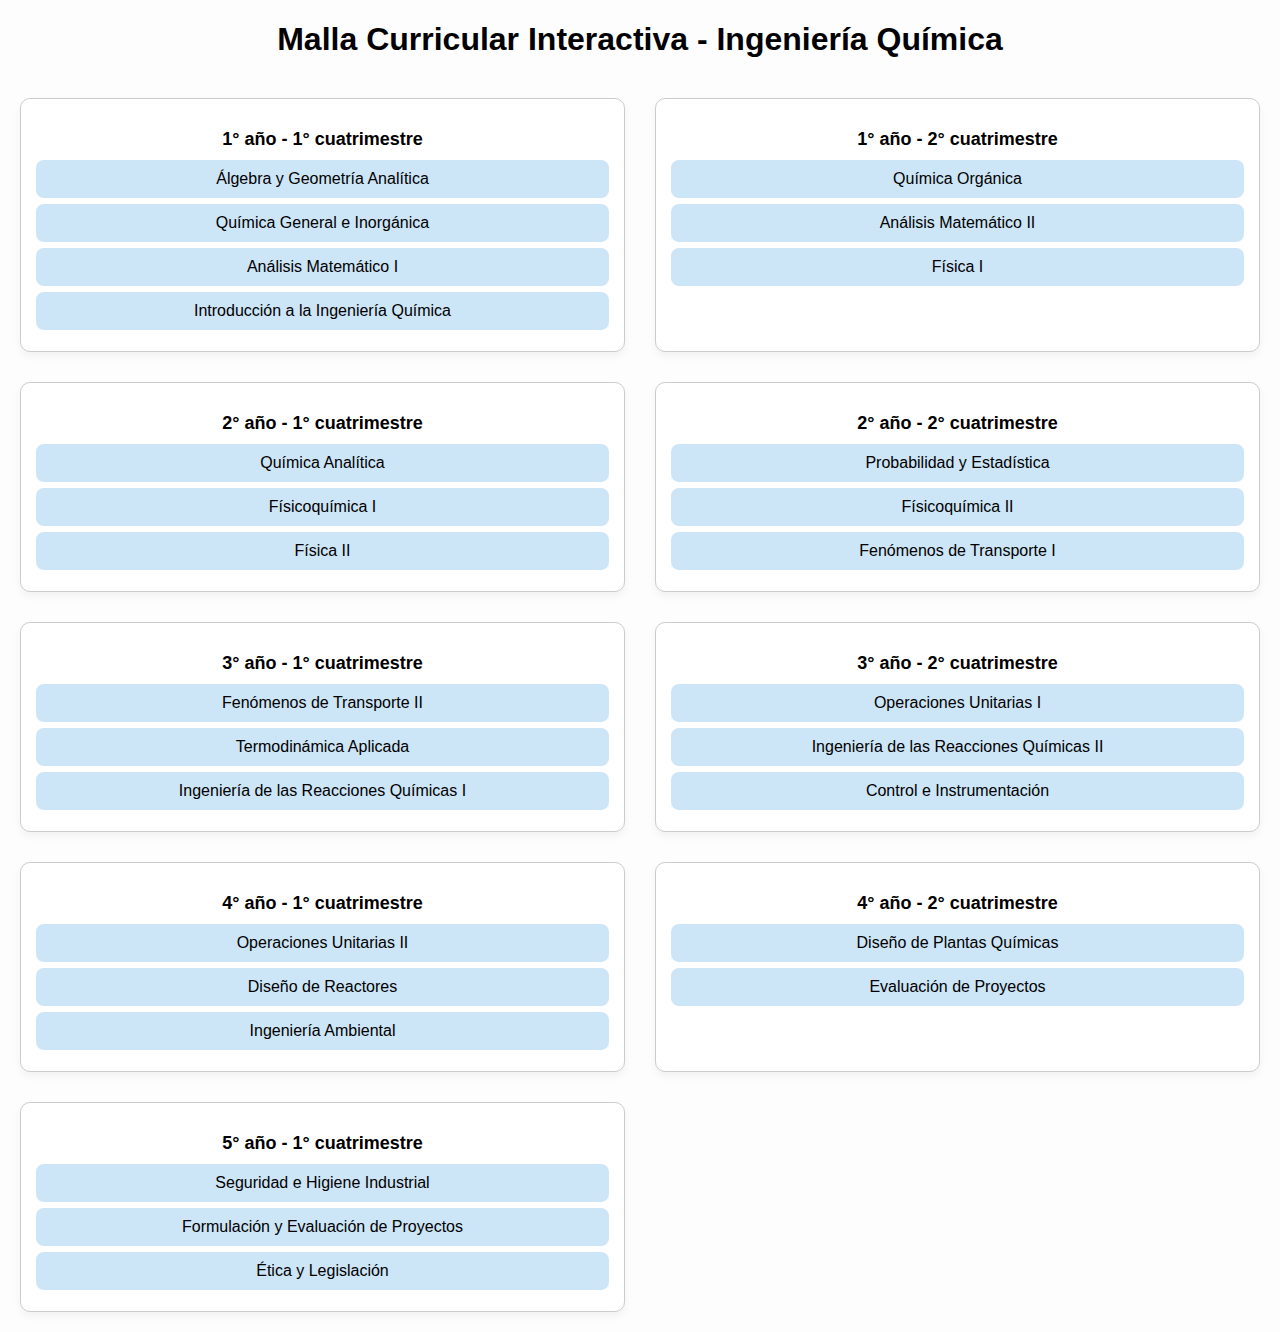
<file: index.html>
<!DOCTYPE html>
<html lang="es">
<head>
    <meta charset="UTF-8">
    <title>Malla Curricular - Ingeniería Química</title>
    <style>
        body {
            font-family: sans-serif;
            margin: 20px;
            background-color: #fdfdfd;
        }

        h1 {
            text-align: center;
            margin-bottom: 40px;
        }

        .grid-container {
            display: grid;
            grid-template-columns: repeat(2, 1fr);
            gap: 30px;
        }

        .cuatrimestre {
            background-color: #fff;
            border: 1px solid #ccc;
            padding: 15px;
            border-radius: 10px;
            box-shadow: 0 4px 8px rgba(0,0,0,0.05);
        }

        .cuatrimestre h2 {
            font-size: 18px;
            margin-bottom: 10px;
            text-align: center;
        }

        .materia {
            padding: 10px;
            margin: 6px 0;
            border-radius: 8px;
            cursor: pointer;
            transition: background-color 0.3s;
            text-align: center;
        }

        .pendiente { background-color: #cce5f7; }
        .cursada   { background-color: #f7cce5; }
        .aprobada  { background-color: #ccf7d2; }
        .bloqueada { background-color: #dddddd; cursor: not-allowed; }

    </style>
</head>
<body>
    <h1>Malla Curricular Interactiva - Ingeniería Química</h1>
    <div class="grid-container" id="malla"></div>

    <script>
        // Datos de materias por cuatrimestre (simplificado ejemplo por espacio)
        const materias = [
    {
        "nombre": "Álgebra y Geometría Analítica",
        "codigo": "A1",
        "cuatrimestre": "1° año - 1° cuatrimestre",
        "regular": [],
        "aprobada": []
    },
    {
        "nombre": "Química General e Inorgánica",
        "codigo": "A2",
        "cuatrimestre": "1° año - 1° cuatrimestre",
        "regular": [],
        "aprobada": []
    },
    {
        "nombre": "Análisis Matemático I",
        "codigo": "A3",
        "cuatrimestre": "1° año - 1° cuatrimestre",
        "regular": [],
        "aprobada": []
    },
    {
        "nombre": "Introducción a la Ingeniería Química",
        "codigo": "A4",
        "cuatrimestre": "1° año - 1° cuatrimestre",
        "regular": [],
        "aprobada": []
    },
    {
        "nombre": "Química Orgánica",
        "codigo": "B1",
        "cuatrimestre": "1° año - 2° cuatrimestre",
        "regular": [
            "A2"
        ],
        "aprobada": []
    },
    {
        "nombre": "Análisis Matemático II",
        "codigo": "B2",
        "cuatrimestre": "1° año - 2° cuatrimestre",
        "regular": [
            "A3"
        ],
        "aprobada": []
    },
    {
        "nombre": "Física I",
        "codigo": "B3",
        "cuatrimestre": "1° año - 2° cuatrimestre",
        "regular": [
            "A1",
            "A3"
        ],
        "aprobada": []
    },
    {
        "nombre": "Química Analítica",
        "codigo": "C1",
        "cuatrimestre": "2° año - 1° cuatrimestre",
        "regular": [
            "B1"
        ],
        "aprobada": []
    },
    {
        "nombre": "Físicoquímica I",
        "codigo": "C2",
        "cuatrimestre": "2° año - 1° cuatrimestre",
        "regular": [
            "B1",
            "B2"
        ],
        "aprobada": []
    },
    {
        "nombre": "Física II",
        "codigo": "C3",
        "cuatrimestre": "2° año - 1° cuatrimestre",
        "regular": [
            "B3"
        ],
        "aprobada": []
    },
    {
        "nombre": "Probabilidad y Estadística",
        "codigo": "D1",
        "cuatrimestre": "2° año - 2° cuatrimestre",
        "regular": [
            "B2"
        ],
        "aprobada": []
    },
    {
        "nombre": "Físicoquímica II",
        "codigo": "D2",
        "cuatrimestre": "2° año - 2° cuatrimestre",
        "regular": [
            "C2"
        ],
        "aprobada": []
    },
    {
        "nombre": "Fenómenos de Transporte I",
        "codigo": "D3",
        "cuatrimestre": "2° año - 2° cuatrimestre",
        "regular": [
            "C2"
        ],
        "aprobada": []
    },
    {
        "nombre": "Fenómenos de Transporte II",
        "codigo": "E1",
        "cuatrimestre": "3° año - 1° cuatrimestre",
        "regular": [
            "D3"
        ],
        "aprobada": []
    },
    {
        "nombre": "Termodinámica Aplicada",
        "codigo": "E2",
        "cuatrimestre": "3° año - 1° cuatrimestre",
        "regular": [
            "D2"
        ],
        "aprobada": []
    },
    {
        "nombre": "Ingeniería de las Reacciones Químicas I",
        "codigo": "E3",
        "cuatrimestre": "3° año - 1° cuatrimestre",
        "regular": [
            "D2"
        ],
        "aprobada": []
    },
    {
        "nombre": "Operaciones Unitarias I",
        "codigo": "F1",
        "cuatrimestre": "3° año - 2° cuatrimestre",
        "regular": [
            "E1"
        ],
        "aprobada": []
    },
    {
        "nombre": "Ingeniería de las Reacciones Químicas II",
        "codigo": "F2",
        "cuatrimestre": "3° año - 2° cuatrimestre",
        "regular": [
            "E3"
        ],
        "aprobada": []
    },
    {
        "nombre": "Control e Instrumentación",
        "codigo": "F3",
        "cuatrimestre": "3° año - 2° cuatrimestre",
        "regular": [
            "E2"
        ],
        "aprobada": []
    },
    {
        "nombre": "Operaciones Unitarias II",
        "codigo": "G1",
        "cuatrimestre": "4° año - 1° cuatrimestre",
        "regular": [
            "F1"
        ],
        "aprobada": []
    },
    {
        "nombre": "Diseño de Reactores",
        "codigo": "G2",
        "cuatrimestre": "4° año - 1° cuatrimestre",
        "regular": [
            "F2"
        ],
        "aprobada": []
    },
    {
        "nombre": "Ingeniería Ambiental",
        "codigo": "G3",
        "cuatrimestre": "4° año - 1° cuatrimestre",
        "regular": [
            "F1"
        ],
        "aprobada": []
    },
    {
        "nombre": "Diseño de Plantas Químicas",
        "codigo": "H1",
        "cuatrimestre": "4° año - 2° cuatrimestre",
        "regular": [
            "G1",
            "G2"
        ],
        "aprobada": []
    },
    {
        "nombre": "Evaluación de Proyectos",
        "codigo": "H2",
        "cuatrimestre": "4° año - 2° cuatrimestre",
        "regular": [
            "G1"
        ],
        "aprobada": []
    },
    {
        "nombre": "Seguridad e Higiene Industrial",
        "codigo": "I1",
        "cuatrimestre": "5° año - 1° cuatrimestre",
        "regular": [
            "G3"
        ],
        "aprobada": []
    },
    {
        "nombre": "Formulación y Evaluación de Proyectos",
        "codigo": "I2",
        "cuatrimestre": "5° año - 1° cuatrimestre",
        "regular": [
            "H1",
            "H2"
        ],
        "aprobada": []
    },
    {
        "nombre": "Ética y Legislación",
        "codigo": "I3",
        "cuatrimestre": "5° año - 1° cuatrimestre",
        "regular": [],
        "aprobada": []
    }
];

        const estados = ["pendiente", "cursada", "aprobada"];

        const estadoActual = {};  // Guarda el estado de cada materia

        function renderMalla() {
            const container = document.getElementById("malla");
            const cuatris = {};

            // Agrupar por cuatrimestres
            materias.forEach(m => {
                if (!cuatris[m.cuatrimestre]) cuatris[m.cuatrimestre] = [];
                cuatris[m.cuatrimestre].push(m);
                estadoActual[m.codigo] = "pendiente";
            });

            // Crear HTML
            for (let cuatri in cuatris) {
                const div = document.createElement("div");
                div.className = "cuatrimestre";
                const h2 = document.createElement("h2");
                h2.textContent = cuatri;
                div.appendChild(h2);

                cuatris[cuatri].forEach(m => {
                    const matDiv = document.createElement("div");
                    matDiv.className = "materia pendiente";
                    matDiv.textContent = m.nombre;
                    matDiv.dataset.codigo = m.codigo;
                    matDiv.onclick = () => cambiarEstado(m.codigo, matDiv);
                    div.appendChild(matDiv);
                });

                container.appendChild(div);
            }

            actualizarBloqueos();
        }

        function cambiarEstado(codigo, div) {
            if (div.classList.contains("bloqueada")) return;

            const index = estados.indexOf(estadoActual[codigo]);
            const nuevoEstado = estados[(index + 1) % estados.length];
            estadoActual[codigo] = nuevoEstado;

            div.className = "materia " + nuevoEstado;

            actualizarBloqueos();
        }

        function actualizarBloqueos() {
            document.querySelectorAll(".materia").forEach(div => {
                div.classList.remove("bloqueada");
            });

            materias.forEach(m => {
                const div = document.querySelector(`[data-codigo='${m.codigo}']`);
                if (!div) return;

                const regOk = m.correlativas.regular.every(c => estadoActual[c] === "cursada" || estadoActual[c] === "aprobada");
                const aprOk = m.correlativas.aprobada.every(c => estadoActual[c] === "aprobada");

                if (!(regOk && aprOk)) {
                    div.classList.add("bloqueada");
                }
            });
        }

        renderMalla();
    </script>
</body>
</html>
</file>
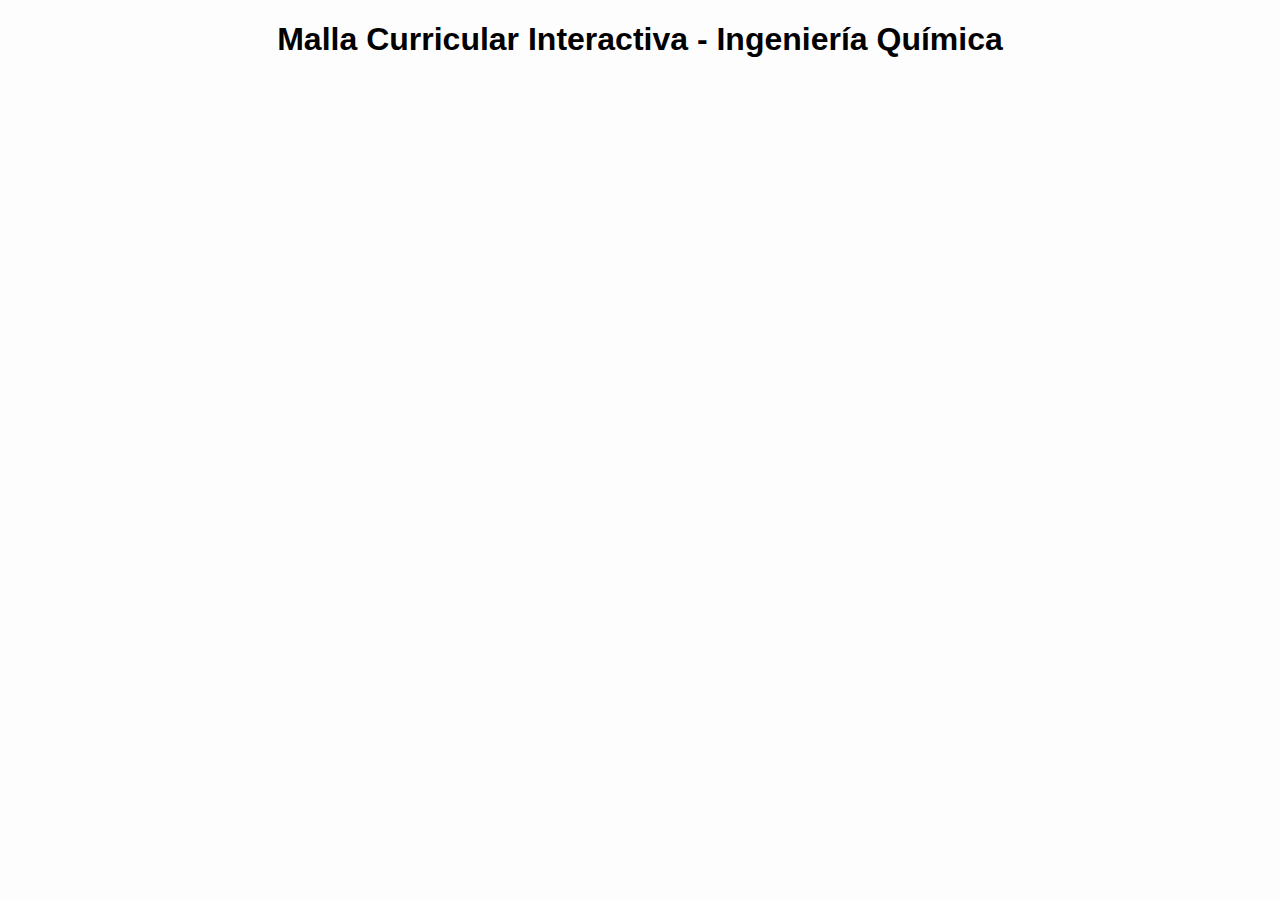
<file: index_completo.html>
<!DOCTYPE html>
<html lang="es">
<head>
    <meta charset="UTF-8">
    <title>Malla Curricular - Ingeniería Química</title>
    <style>
        body {
            font-family: sans-serif;
            margin: 20px;
            background-color: #fdfdfd;
        }

        h1 {
            text-align: center;
            margin-bottom: 40px;
        }

        .grid-container {
            display: grid;
            grid-template-columns: repeat(2, 1fr);
            gap: 30px;
        }

        .cuatrimestre {
            background-color: #fff;
            border: 1px solid #ccc;
            padding: 15px;
            border-radius: 10px;
            box-shadow: 0 4px 8px rgba(0,0,0,0.05);
        }

        .cuatrimestre h2 {
            font-size: 18px;
            margin-bottom: 10px;
            text-align: center;
        }

        .materia {
            padding: 10px;
            margin: 6px 0;
            border-radius: 8px;
            cursor: pointer;
            transition: background-color 0.3s;
            text-align: center;
        }

        .pendiente { background-color: #cce5f7; }
        .cursada   { background-color: #f7cce5; }
        .aprobada  { background-color: #ccf7d2; }
        .bloqueada { background-color: #dddddd; cursor: not-allowed; }

    </style>
</head>
<body>
    <h1>Malla Curricular Interactiva - Ingeniería Química</h1>
    <div class="grid-container" id="malla"></div>

    <script>
        // Datos de materias por cuatrimestre (simplificado ejemplo por espacio)
        const materias = [
    {
        "nombre": "Álgebra y Geometría Analítica",
        "codigo": "A1",
        "cuatrimestre": "1° año - 1° cuatrimestre",
        "correlativas": {
            "regular": [],
            "aprobada": []
        }
    },
    {
        "nombre": "Química General e Inorgánica",
        "codigo": "A2",
        "cuatrimestre": "1° año - 1° cuatrimestre",
        "correlativas": {
            "regular": [],
            "aprobada": []
        }
    },
    {
        "nombre": "Análisis Matemático I",
        "codigo": "A3",
        "cuatrimestre": "1° año - 1° cuatrimestre",
        "correlativas": {
            "regular": [],
            "aprobada": []
        }
    },
    {
        "nombre": "Introducción a la Ingeniería Química",
        "codigo": "A4",
        "cuatrimestre": "1° año - 1° cuatrimestre",
        "correlativas": {
            "regular": [],
            "aprobada": []
        }
    },
    {
        "nombre": "Química Orgánica",
        "codigo": "B1",
        "cuatrimestre": "1° año - 2° cuatrimestre",
        "correlativas": {
            "regular": [
                "A2"
            ],
            "aprobada": []
        }
    },
    {
        "nombre": "Análisis Matemático II",
        "codigo": "B2",
        "cuatrimestre": "1° año - 2° cuatrimestre",
        "correlativas": {
            "regular": [
                "A3"
            ],
            "aprobada": []
        }
    },
    {
        "nombre": "Física I",
        "codigo": "B3",
        "cuatrimestre": "1° año - 2° cuatrimestre",
        "correlativas": {
            "regular": [
                "A1",
                "A3"
            ],
            "aprobada": []
        }
    },
    {
        "nombre": "Físicoquímica I",
        "codigo": "C1",
        "cuatrimestre": "2° año - 1° cuatrimestre",
        "correlativas": {
            "regular": [
                "B1"
            ],
            "aprobada": []
        }
    },
    {
        "nombre": "Estadística y Probabilidades",
        "codigo": "C2",
        "cuatrimestre": "2° año - 1° cuatrimestre",
        "correlativas": {
            "regular": [
                "A1"
            ],
            "aprobada": []
        }
    },
    {
        "nombre": "Física II",
        "codigo": "C3",
        "cuatrimestre": "2° año - 1° cuatrimestre",
        "correlativas": {
            "regular": [
                "B3"
            ],
            "aprobada": []
        }
    },
    {
        "nombre": "Físicoquímica II",
        "codigo": "D1",
        "cuatrimestre": "2° año - 2° cuatrimestre",
        "correlativas": {
            "regular": [
                "C1"
            ],
            "aprobada": []
        }
    },
    {
        "nombre": "Fenómenos de Transporte I",
        "codigo": "D2",
        "cuatrimestre": "2° año - 2° cuatrimestre",
        "correlativas": {
            "regular": [
                "C3"
            ],
            "aprobada": []
        }
    },
    {
        "nombre": "Mecánica Racional",
        "codigo": "D3",
        "cuatrimestre": "2° año - 2° cuatrimestre",
        "correlativas": {
            "regular": [
                "B3"
            ],
            "aprobada": []
        }
    },
    {
        "nombre": "Termodinámica de Procesos",
        "codigo": "E1",
        "cuatrimestre": "3° año - 1° cuatrimestre",
        "correlativas": {
            "regular": [
                "D1"
            ],
            "aprobada": []
        }
    },
    {
        "nombre": "Fenómenos de Transporte II",
        "codigo": "E2",
        "cuatrimestre": "3° año - 1° cuatrimestre",
        "correlativas": {
            "regular": [
                "D2"
            ],
            "aprobada": []
        }
    },
    {
        "nombre": "Balance de Materia y Energía",
        "codigo": "E3",
        "cuatrimestre": "3° año - 1° cuatrimestre",
        "correlativas": {
            "regular": [
                "D2"
            ],
            "aprobada": []
        }
    },
    {
        "nombre": "Operaciones Unitarias I",
        "codigo": "F1",
        "cuatrimestre": "3° año - 2° cuatrimestre",
        "correlativas": {
            "regular": [
                "E2"
            ],
            "aprobada": []
        }
    },
    {
        "nombre": "Instrumentación y Control",
        "codigo": "F2",
        "cuatrimestre": "3° año - 2° cuatrimestre",
        "correlativas": {
            "regular": [
                "E2"
            ],
            "aprobada": []
        }
    },
    {
        "nombre": "Cálculo Numérico",
        "codigo": "F3",
        "cuatrimestre": "3° año - 2° cuatrimestre",
        "correlativas": {
            "regular": [
                "B2"
            ],
            "aprobada": []
        }
    },
    {
        "nombre": "Operaciones Unitarias II",
        "codigo": "G1",
        "cuatrimestre": "4° año - 1° cuatrimestre",
        "correlativas": {
            "regular": [
                "F1"
            ],
            "aprobada": []
        }
    },
    {
        "nombre": "Reactores Químicos",
        "codigo": "G2",
        "cuatrimestre": "4° año - 1° cuatrimestre",
        "correlativas": {
            "regular": [
                "E3"
            ],
            "aprobada": []
        }
    },
    {
        "nombre": "Diseño de Procesos",
        "codigo": "G3",
        "cuatrimestre": "4° año - 1° cuatrimestre",
        "correlativas": {
            "regular": [
                "F2"
            ],
            "aprobada": []
        }
    },
    {
        "nombre": "Procesos Industriales",
        "codigo": "H1",
        "cuatrimestre": "4° año - 2° cuatrimestre",
        "correlativas": {
            "regular": [
                "G1",
                "G2"
            ],
            "aprobada": []
        }
    },
    {
        "nombre": "Higiene y Seguridad Industrial",
        "codigo": "H2",
        "cuatrimestre": "4° año - 2° cuatrimestre",
        "correlativas": {
            "regular": [
                "F2"
            ],
            "aprobada": []
        }
    },
    {
        "nombre": "Gestión Ambiental",
        "codigo": "H3",
        "cuatrimestre": "4° año - 2° cuatrimestre",
        "correlativas": {
            "regular": [
                "F2"
            ],
            "aprobada": []
        }
    },
    {
        "nombre": "Economía y Organización Industrial",
        "codigo": "I1",
        "cuatrimestre": "5° año - 1° cuatrimestre",
        "correlativas": {
            "regular": [
                "G3"
            ],
            "aprobada": []
        }
    },
    {
        "nombre": "Proyecto Final de Ingeniería Química",
        "codigo": "I2",
        "cuatrimestre": "5° año - 1° cuatrimestre",
        "correlativas": {
            "regular": [
                "H1",
                "H2",
                "H3"
            ],
            "aprobada": []
        }
    },
                codigo: "A1",
                cuatrimestre: "1° año - 1° cuatrimestre",
                correlativas: { regular: [], aprobada: [] }
            },
            {
                nombre: "Química General e Inorgánica",
                codigo: "A2",
                cuatrimestre: "1° año - 1° cuatrimestre",
                correlativas: { regular: [], aprobada: [] }
            },
            {
                nombre: "Análisis Matemático I",
                codigo: "A3",
                cuatrimestre: "1° año - 1° cuatrimestre",
                correlativas: { regular: [], aprobada: [] }
            },
            {
                nombre: "Introducción a la Ingeniería Química",
                codigo: "A4",
                cuatrimestre: "1° año - 1° cuatrimestre",
                correlativas: { regular: [], aprobada: [] }
            },
            {
                nombre: "Química Orgánica",
                codigo: "B1",
                cuatrimestre: "1° año - 2° cuatrimestre",
                correlativas: { regular: ["A2"], aprobada: [] }
            },
            {
                nombre: "Análisis Matemático II",
                codigo: "B2",
                cuatrimestre: "1° año - 2° cuatrimestre",
                correlativas: { regular: ["A3"], aprobada: [] }
            }
        ];

        const estados = ["pendiente", "cursada", "aprobada"];

        const estadoActual = {};  // Guarda el estado de cada materia

        function renderMalla() {
            const container = document.getElementById("malla");
            const cuatris = {};

            // Agrupar por cuatrimestres
            materias.forEach(m => {
                if (!cuatris[m.cuatrimestre]) cuatris[m.cuatrimestre] = [];
                cuatris[m.cuatrimestre].push(m);
                estadoActual[m.codigo] = "pendiente";
            });

            // Crear HTML
            for (let cuatri in cuatris) {
                const div = document.createElement("div");
                div.className = "cuatrimestre";
                const h2 = document.createElement("h2");
                h2.textContent = cuatri;
                div.appendChild(h2);

                cuatris[cuatri].forEach(m => {
                    const matDiv = document.createElement("div");
                    matDiv.className = "materia pendiente";
                    matDiv.textContent = m.nombre;
                    matDiv.dataset.codigo = m.codigo;
                    matDiv.onclick = () => cambiarEstado(m.codigo, matDiv);
                    div.appendChild(matDiv);
                });

                container.appendChild(div);
            }

            actualizarBloqueos();
        }

        function cambiarEstado(codigo, div) {
            if (div.classList.contains("bloqueada")) return;

            const index = estados.indexOf(estadoActual[codigo]);
            const nuevoEstado = estados[(index + 1) % estados.length];
            estadoActual[codigo] = nuevoEstado;

            div.className = "materia " + nuevoEstado;

            actualizarBloqueos();
        }

        function actualizarBloqueos() {
            document.querySelectorAll(".materia").forEach(div => {
                div.classList.remove("bloqueada");
            });

            materias.forEach(m => {
                const div = document.querySelector(`[data-codigo='${m.codigo}']`);
                if (!div) return;

                const regOk = m.correlativas.regular.every(c => estadoActual[c] === "cursada" || estadoActual[c] === "aprobada");
                const aprOk = m.correlativas.aprobada.every(c => estadoActual[c] === "aprobada");

                if (!(regOk && aprOk)) {
                    div.classList.add("bloqueada");
                }
            });
        }

        renderMalla();
    </script>
</body>
</html>
</file>
